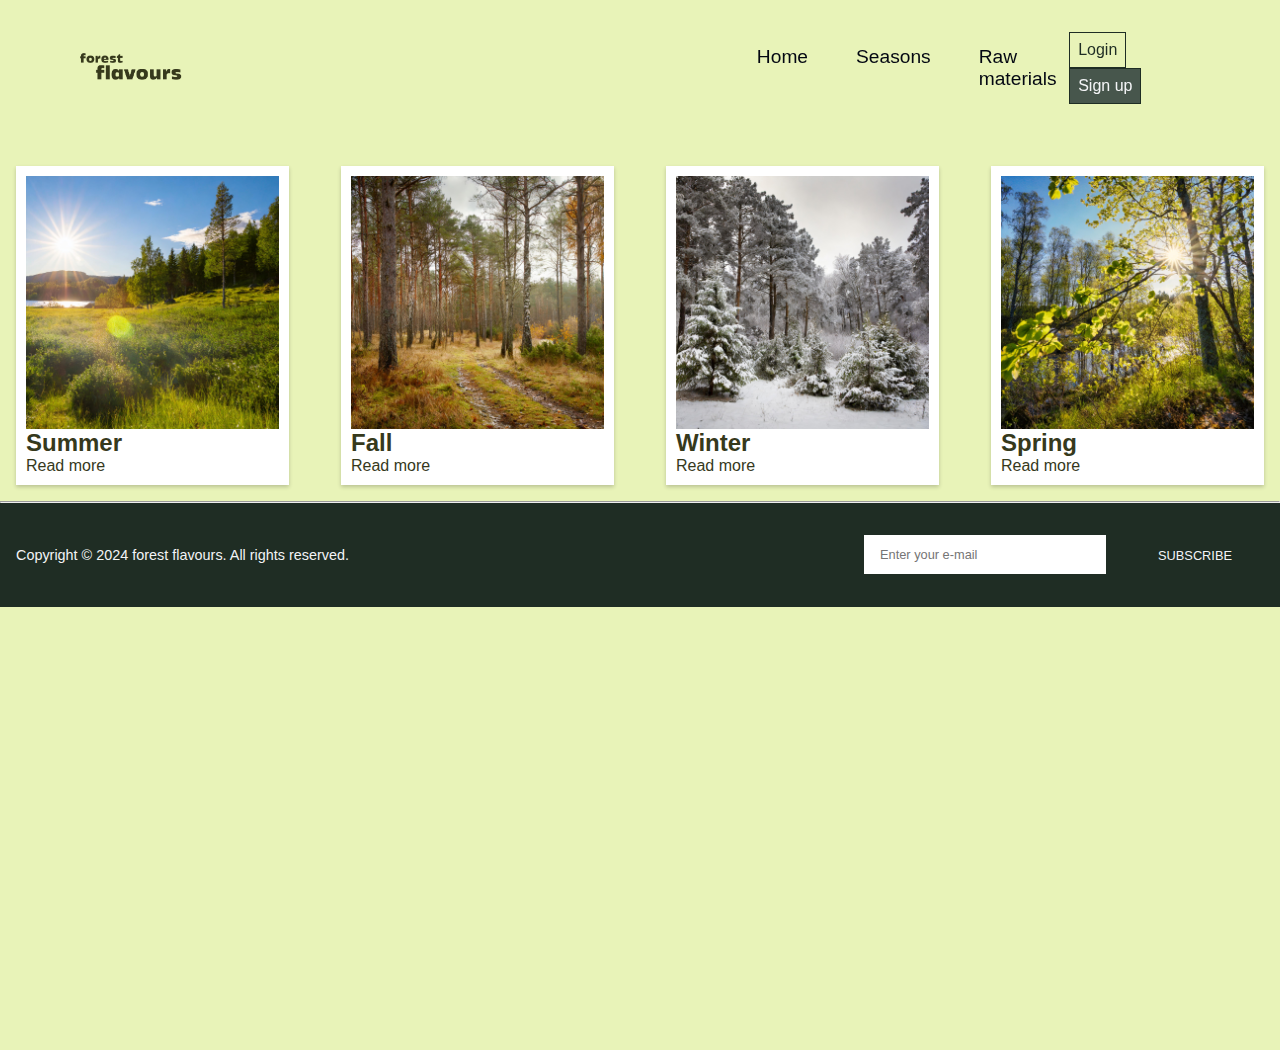
<file: categories.html>
<!DOCTYPE html>
<html lang="da">

<head>
    <meta charset="UTF-8">
    <meta name="viewport" content="width=device-width, initial-scale=1.0">
    <title>Categories</title>
    <link rel="stylesheet" href="styles.css">
    <link rel="stylesheet" href="categories.css">
</head>

<body>
    <header>
        <nav>
            <div class="logo">
                <a href="index.html"><img src="img_vildmad/logo.webp" alt="Logo"></a>
            </div>
            <ul>
                <li><a href="index.html">Home</a></li>
                <li><a href="categories.html">Seasons</a></li>
                <li><a href="rawmaterials.html">Raw materials</a></li>
            </ul>
            <span><a class="signin_nav" href="login.html">Login</a>
                <a class="signup_nav" href="login.html">Sign up</a></span>
        </nav>
    </header>

    <main>
        <article>
            <a href="LINK_TIL_FILTRERET">
                <img src="seasons_billeder/summer.jpg" alt="summer">
                <h2>Summer</h2>
                <a href="">Read more</a>
            </a>
        </article>
        <article>
            <a href="LINK_TIL_FILTRERET">
                <img src="seasons_billeder/fall.jpg" alt="Fall">
                <h2>Fall</h2>
                <a href="">Read more</a>
            </a>
        </article>
        <article>
            <a href="LINK_TIL_FILTRERET">
                <img src="seasons_billeder/winter.jpg" alt="winter">
                <h2>Winter</h2>
                <a href="">Read more</a>
            </a>
        </article>
        <article>
            <a href="LINK_TIL_FILTRERET">
                <img src="seasons_billeder/spring.jpg" alt="spring">
                <h2>Spring</h2>
                <a href="">Read more</a>
            </a>
        </article>
    </main>
    <footer>
        <hr>

        <div class="section__container footer__bar">
            <div class="copyright">
                Copyright © 2024 forest flavours. All rights reserved.
            </div>
            <div class="footer__form">
                <form>
                    <input type="text" placeholder="Enter your e-mail" />
                    <button class="btn" type="submit">SUBSCRIBE</button>
                </form>
            </div>
        </div>
    </footer>
</body>

</html>
</file>
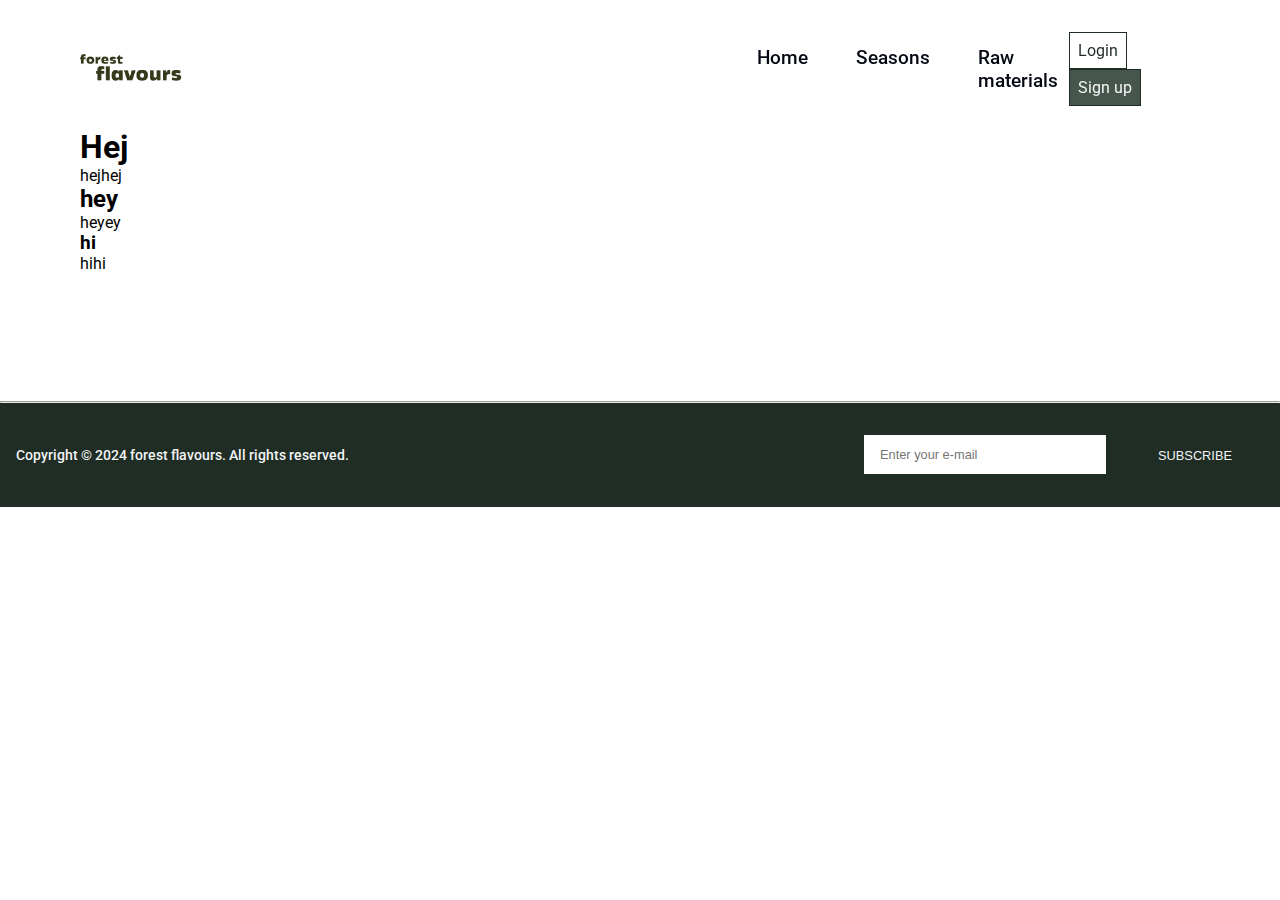
<file: rawmaterials.html>
<!DOCTYPE html>
<html lang="da">

<head>
    <meta charset="UTF-8">
    <meta name="viewport" content="width=device-width, initial-scale=1.0">
    <title>Raw Materials</title>
    <link rel="stylesheet" href="styles.css">
    <link rel="stylesheet" href="rawmaterials.css">
</head>

<body>
    <header>
        <nav>
            <div class="logo">
                <a href="index.html"><img src="img_vildmad/logo.webp" alt="Logo"></a>
            </div>
            <ul>
                <li><a href="index.html">Home</a></li>
                <li><a href="categories.html">Seasons</a></li>
                <li><a href="rawmaterials.html">Raw materials</a></li>
            </ul>
            <span><a class="signin_nav" href="login.html">Login</a>
                <a class="signup_nav" href="login.html">Sign up</a></span>
        </nav>
    </header>
    <main class="rawmaterials_container">
        <section>
            <h1>Hej
            </h1>
            <p>hejhej</p>
        </section>
        <section>
            <h2>hey</h2>
            <p>heyey</p>
        </section>
        <article>
            <h3>hi</h3>
            <p>hihi</p>
        </article>
    </main>
    <footer>
        <hr>

        <div class="section__container footer__bar">
            <div class="copyright">
                Copyright © 2024 forest flavours. All rights reserved.
            </div>
            <div class="footer__form">
                <form>
                    <input type="text" placeholder="Enter your e-mail" />
                    <button class="btn" type="submit">SUBSCRIBE</button>
                </form>
            </div>
        </div>
    </footer>
</body>

</html>
</file>
<file: styles.css>
@import url("https://fonts.googleapis.com/css2?family=Alkatra&family=Roboto:wght@400;500&family=Sedgwick+Ave+Display&display=swap");

:root {
  --primary-color: #e8f3b8;
  --primary-btn: #47564c;
  --primary-color-dark: #1f2d24;
  --text-light: #f3f4f6;
  --text-grey: #6b7280;
  --text-dark: #030712;
  --text-green: #1f2d24;
  --button-color: #1f2d24;
}

* {
  padding: 0;
  margin: 0;
  box-sizing: border-box;
}

body {
  font-family: "Roboto", sans-serif;
}

img {
  width: 100%;
  height: auto;
  display: block;
}

/* NAVIGATION */
nav {
  width: 100%;
  position: fixed;
  top: 0;
  left: 0;
  padding: 2rem 5rem;
  display: flex;
  align-items: center;
  justify-content: space-between;
  z-index: 999;
}

.logo {
  width: 10%;
}

nav ul {
  display: flex;
  gap: 3rem;
  list-style: none;
  margin-left: 575px;
}

nav ul li a {
  text-decoration: none;
  color: var(--text-dark);
  font-size: 1.2rem;
  font-weight: 500;
  transition: 0.3s;
}

nav ul li a:hover {
  color: var(--primary-color-dark);
}

.signin_nav {
  margin-right: 10px;
  text-decoration: none;
  display: inline-block;
  padding: 0.5rem;
  background: transparent;
  color: var(--primary-color-dark);
  border: 1px solid var(--primary-color-dark);
  transition: all 0.55s ease;
  cursor: pointer;
  transition: 0.3s;
}
.signup_nav {
  text-decoration: none;
  display: inline-block;
  padding: 0.5rem;
  background: var(--primary-btn);
  color: var(--text-light);
  border: 1px solid var(--primary-color-dark);
  transition: all 0.55s ease;
  cursor: pointer;
  transition: 0.3s;
}

.signin_nav:hover {
  background-color: var(--primary-btn);
  color: var(--text-light);
}

.signup_nav:hover {
  background-color: transparent;
  color: var(--text-dark);
}

/* FOOTER */

.footer__bar {
  background-color: var(--primary-color-dark);
  padding: 2rem 1rem;
  display: grid;
  grid-template-columns: repeat(2, 1fr);
  align-items: center;
  gap: 2rem;
}

.copyright {
  font-size: 0.9rem;
  font-weight: 500;
  color: var(--text-light);
}

.footer__form {
  display: flex;
  align-items: center;
  justify-content: flex-end;
}

.footer__form form {
  width: 100%;
  max-width: 400px;
  display: flex;
  align-items: center;
}

.footer__form input {
  width: 100%;
  padding: 0.75rem 1rem;
  outline: none;
  border: none;
  border-bottom: 1px solid var(--primary-color-dark);
  font-size: 0.8rem;
}

.footer__form .btn {
  background-color: var(--primary-color-dark);
  color: var(--text-light);
}
.btn {
  padding: 0.75rem 2rem;
  font-size: 0.8rem;
  outline: none;
  border: none;
  cursor: pointer;
  transition: 0.3s;
  margin-left: 20px;
}

@media (max-width: 800px) {
  .copyright {
    font-size: 0.5rem;
  }

  .footer__bar {
    padding: 2rem 1rem;
    display: flex;
    flex-direction: column;
    align-content: space-between;

    gap: 2rem;
  }
}
</file>
<file: categories.css>
.categories_container {
  max-width: var(--max-width);
  margin: auto;
  padding: 8rem 5rem;
}
.section__container {
  max-width: var(--max-width);
  margin: auto;
  padding: 2rem 1rem;
}

body {
  background-color: #e8f3b8;
  font-family: Helvetica, sans-serif;
  color: #36391c;
  margin: 0;
  height: 100vh;
}

article {
  padding: 10px;
  background-color: white;
  margin: 1rem;
  box-shadow: 0 2px 4px rgba(0, 0, 0, 0.2);
  /* evt indsæt mere style pænere udseende på site*/
}

article img {
  width: 100%;
  aspect-ratio: 1/1;
  object-fit: cover;
}

article a {
  color: #36391c;
  text-decoration: none;
}

main {
  display: grid;
  grid-template-columns: repeat(2, 1fr); /* (auto-fill, minmax(200px, 1fr)); */
  gap: 20px;
  margin-top: 150px;
}

/* .center-container {
    max-width: 800px;
} */

@media screen and (min-width: 900px) {
  main {
    grid-template-columns: repeat(4, 1fr); /* Switch to 4 columns on larger screens */
  }
}
</file>
<file: rawmaterials.css>
/* RAW MATERIALS */
.rawmaterials_container {
  max-width: var(--max-width);
  margin: auto;
  padding: 8rem 5rem;
}
</file>
